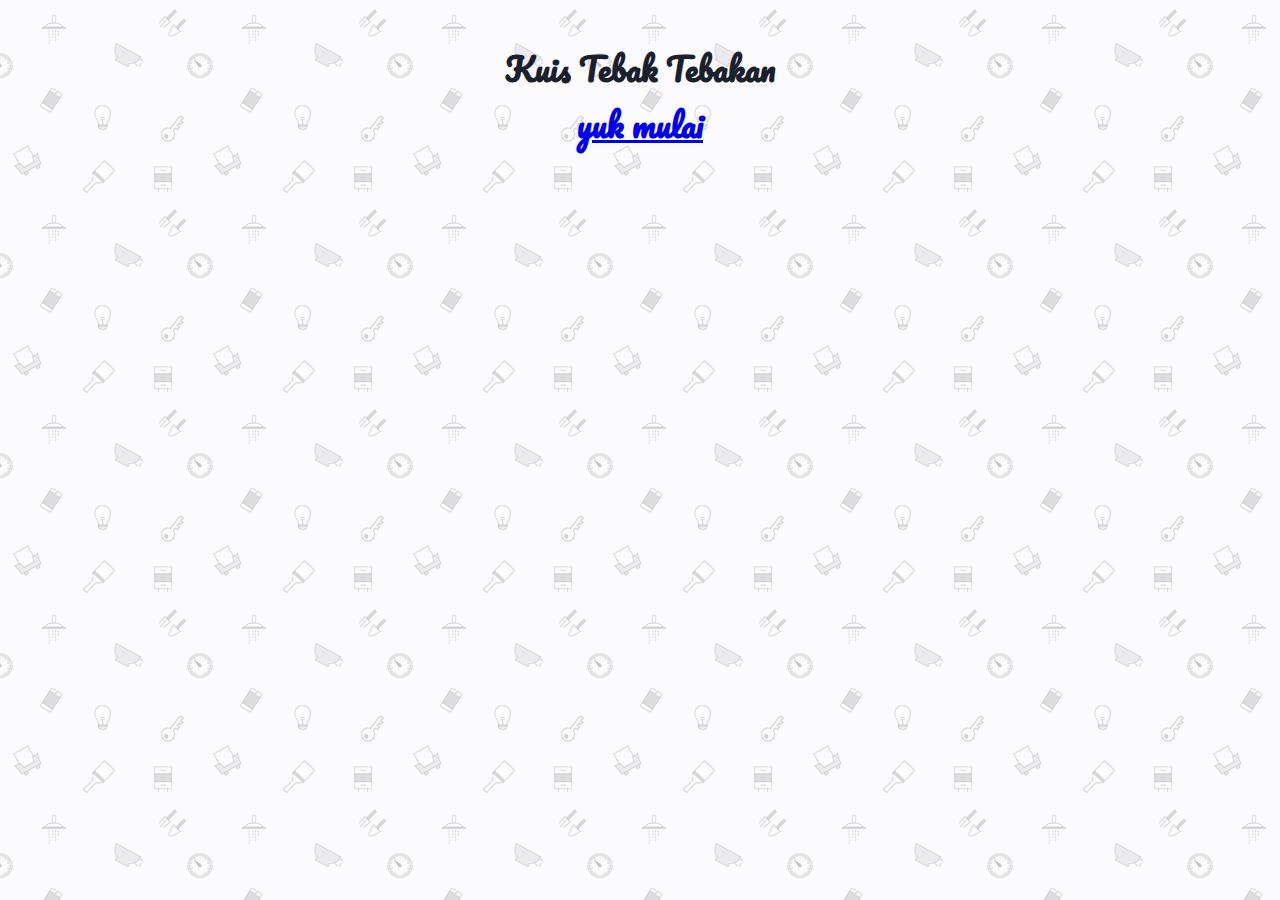
<file: index.html>
<!DOCTYPE html>
<html lang="en">
  <head>
    <meta charset="UTF-8" />
    <meta http-equiv="X-UA-Compatible" content="IE=edge" />
    <meta name="viewport" content="width=device-width, initial-scale=1.0" />
    <title>Document</title>
    <link href="https://fonts.googleapis.com/css2?family=Pacifico&family=Source+Sans+Pro&display=swap" rel="stylesheet" />
    <link rel="stylesheet" href="style.css" />
  </head>
  <body>
    <div class="container center gray">
      <h1>Kuis Tebak Tebakan</h1>
      <h1><a href="Home.html">yuk mulai</a></h1>
    </div>
  </body>
</html>
</file>
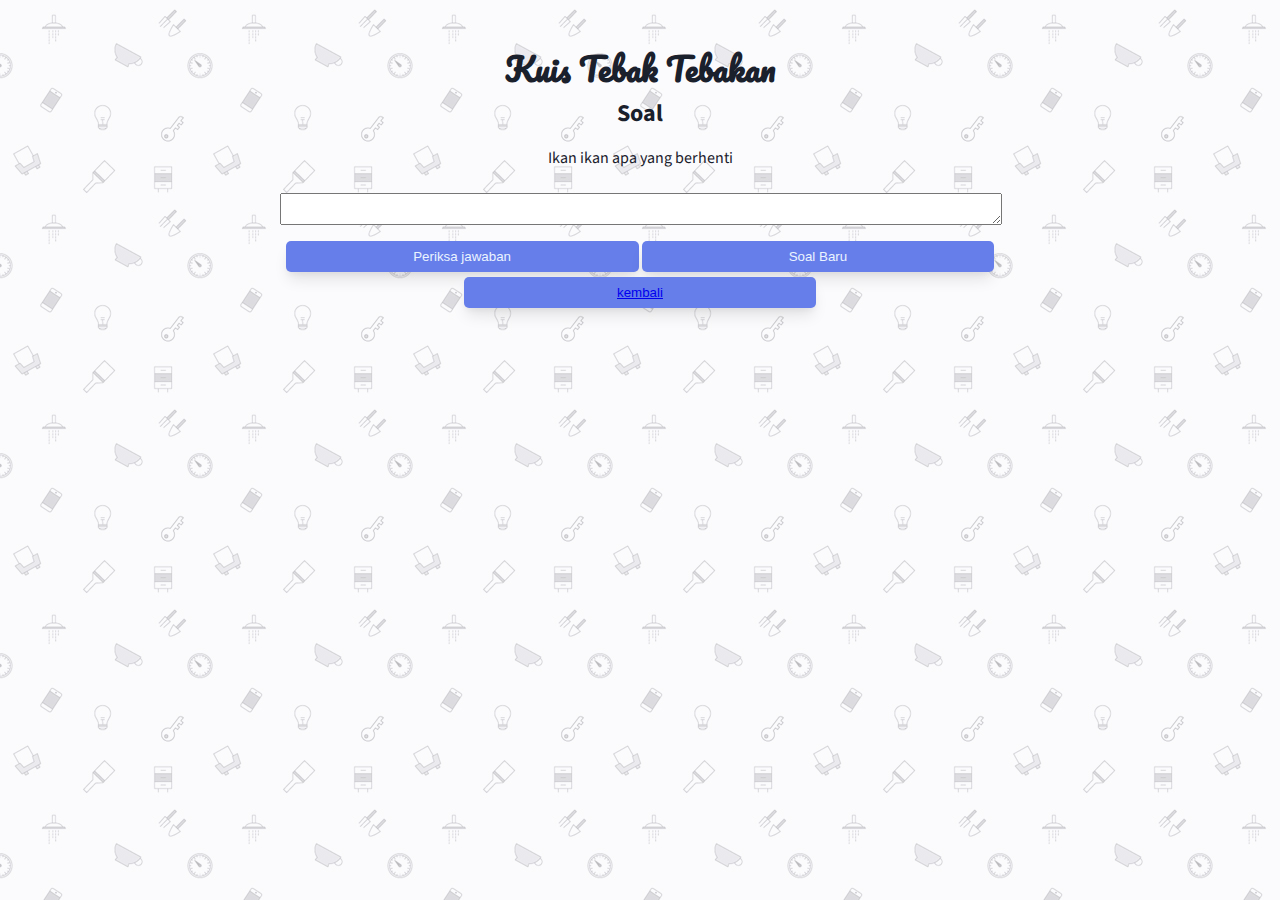
<file: Home.html>
<!DOCTYPE html>
<html lang="en">
  <head>
    <meta charset="UTF-8" />
    <meta name="viewport" content="width=device-width, initial-scale=1.0" />
    <link href="https://fonts.googleapis.com/css2?family=Pacifico&family=Source+Sans+Pro&display=swap" rel="stylesheet" />
    <link rel="stylesheet" href="style.css" />

    <title>Document</title>
  </head>
  <body>
    <div class="container center gray">
      <h1>Kuis Tebak Tebakan</h1>
      <h2>Soal</h2>

      <p id="question">
        Lorem ipsum, dolor sit amet consectetur adipisicing elit. Voluptatum autem officiis quam placeat quisquam, cum nemo voluptatibus, praesentium possimus aliquam architecto atque minima, pariatur dicta provident molestiae? Neque, amet
        labore?
      </p>
      <div>
        <textarea class="full" id="answer"></textarea>
      </div>

      <div>
        <button class="half-width" id="checkAnswer">Periksa jawaban</button>
        <button class="half-width" id="newQuestion">Soal Baru</button>
      </div>

      <div>
        <h2>
          <button class="half-width"><a href="index.html">kembali</a></button>
        </h2>
      </div>
    </div>
    <script src="code.js"></script>
  </body>
</html>
</file>
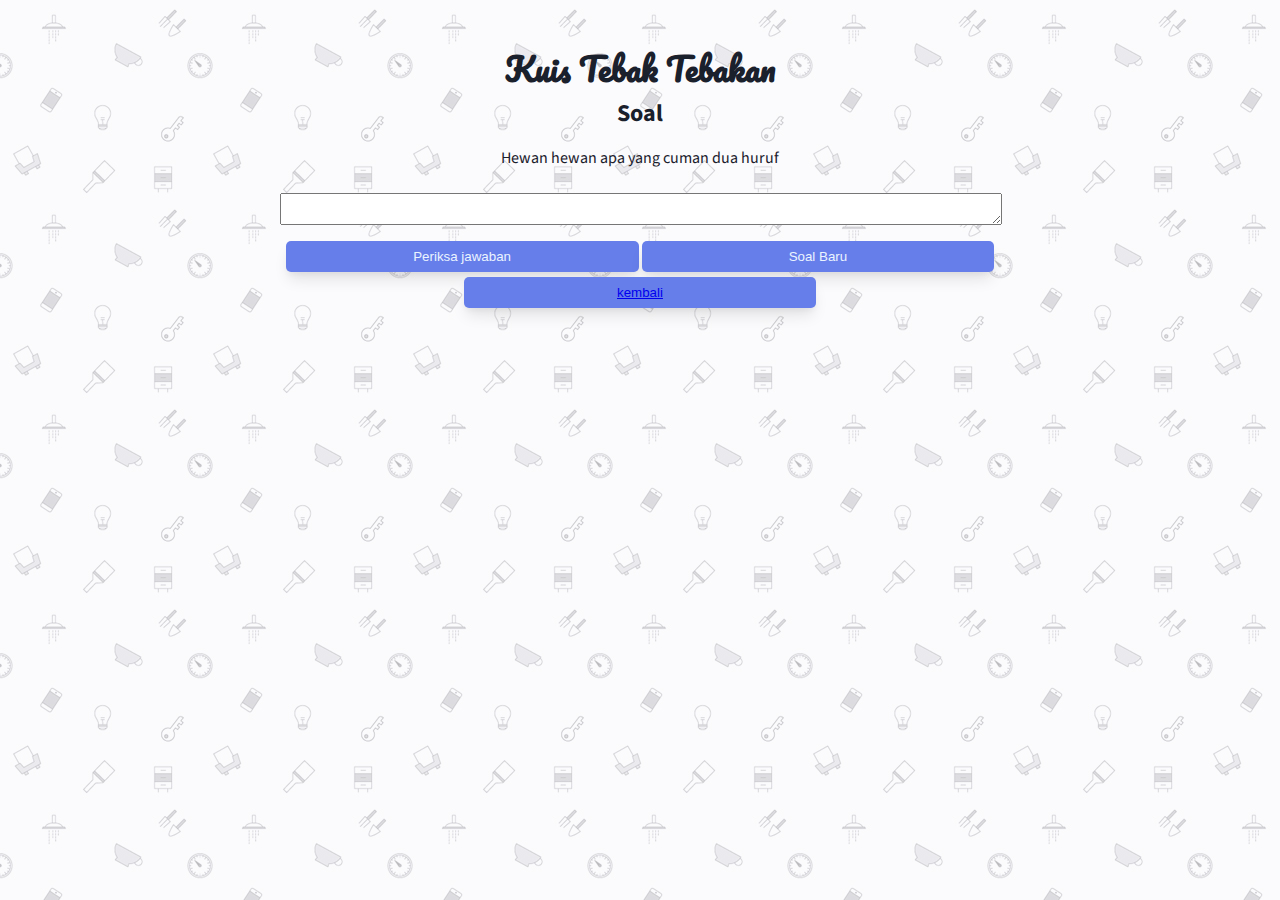
<file: project.html>
<!DOCTYPE html>
<html lang="en">
  <head>
    <meta charset="UTF-8" />
    <meta name="viewport" content="width=device-width, initial-scale=1.0" />
    <link
      href="https://fonts.googleapis.com/css2?family=Pacifico&family=Source+Sans+Pro&display=swap"
      rel="stylesheet"
    />
    <link rel="stylesheet" href="project.css" />

    <title>Document</title>
  </head>
  <body>
    <div class="container center gray">
      <h1>Kuis Tebak Tebakan</h1>
      <h2>Soal</h2>
      
      <p id="question">
        Lorem ipsum, dolor sit amet consectetur adipisicing elit. Voluptatum autem officiis quam placeat quisquam, cum
        nemo voluptatibus, praesentium possimus aliquam architecto atque minima, pariatur dicta provident molestiae?
        Neque, amet labore?
      </p>
      <div>
        <textarea class="full" id="answer"></textarea>
      </div>

      <div>
        <button class="half-width" id="checkAnswer">Periksa jawaban</button>
        <button class="half-width" id="newQuestion">Soal Baru</button>
      </div>

      <div>
        <h2>
          <button class="half-width"><a href="index.html">kembali</a></button>
        </h2>
      </div>
    </div>
    <script src="project.js"></script>
  </body>
</html>
</file>
<file: style.css>
* {
  margin: 0;
  padding: 0;
}
body {
  background-color: #ebf4ff;
  background-image: url(img.png);
  font-family: 'Source Sans Pro', sans-serif;
}

.container {
  max-width: 720px;
  margin: 0 auto;
  margin-top: 40px;
}

.center {
  text-align: center;
}

.gray {
  color: #1a202c;
}

.full {
  width: 100%;
}

textarea {
  margin-bottom: 10px;
}

button {
  background-color: #667eea;
  outline: none;
  border: 0;
  padding: 8px;
  border-radius: 5px;
  color: #ebf4ff;
  cursor: pointer;
  box-shadow: 0 10px 15px -3px rgba(0, 0, 0, 0.1), 0 4px 6px -2px rgba(0, 0, 0, 0.05);
}

h1 {
  font-family: 'Pacifico', cursive;
}

h2 {
  margin-bottom: 16px;
}

.half-width {
  width: 49%;
}

p {
  margin-bottom: 24px;
}
</file>
<file: project.css>
* {
  margin: 0;
  padding: 0;
}
body {
  background-color: #ebf4ff;
  background-image: url(img.png);
  font-family: 'Source Sans Pro', sans-serif;
}

.container {
  max-width: 720px;
  margin: 0 auto;
  margin-top: 40px;
}

.center {
  text-align: center;
}

.gray {
  color: #1a202c;
}

.full {
  width: 100%;
}

textarea {
  margin-bottom: 10px;
}

button {
  background-color: #667eea;
  outline: none;
  border: 0;
  padding: 8px;
  border-radius: 5px;
  color: #ebf4ff;
  cursor: pointer;
  box-shadow: 0 10px 15px -3px rgba(0, 0, 0, 0.1), 0 4px 6px -2px rgba(0, 0, 0, 0.05);
}

h1 {
  font-family: 'Pacifico', cursive;
}

h2 {
  margin-bottom: 16px;
}

.half-width {
  width: 49%;
}

p {
  margin-bottom: 24px;
}
</file>
